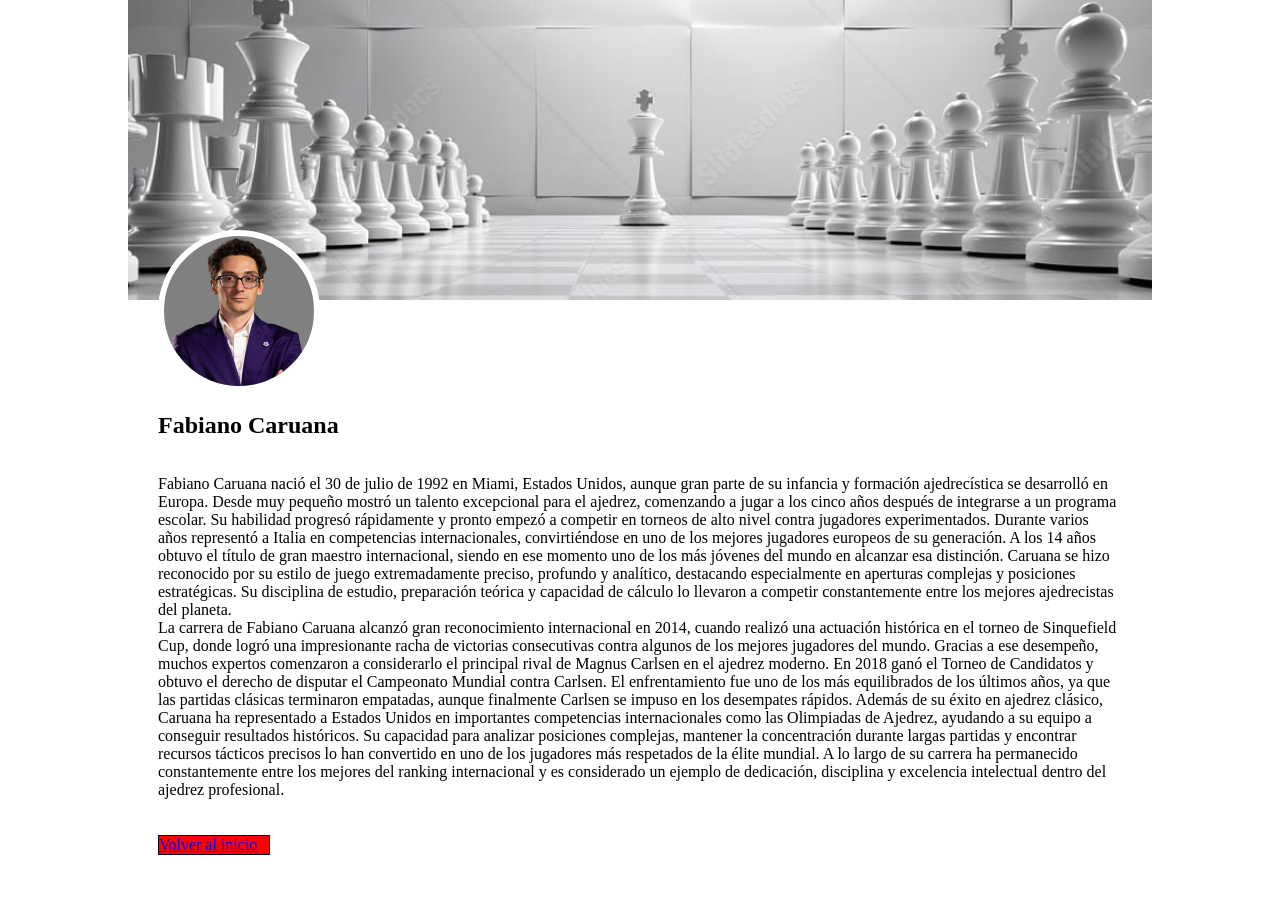
<file: caruana.html>
<html lang="en">
<head>
<meta charset="UTF-8">
<meta name="viewport" content="width=device-width, initial-scale=1.0">
<link rel="stylesheet" href="css/estilos4.css">
</head>
<body>
<div class="contenedor">
<header>
</header>
<main>
<div class="foto">
<img src="imagenes/perfilfc.png" alt="">
</div>
<div class="texto">
<h2>Fabiano Caruana</h2>
    <br>
  <br>
<p>Fabiano Caruana nació el 30 de julio de 1992 en Miami, Estados Unidos, aunque gran parte de su infancia y formación ajedrecística se desarrolló en Europa. Desde muy pequeño mostró un talento excepcional para el ajedrez, comenzando a jugar a los cinco años después de integrarse a un programa escolar. Su habilidad progresó rápidamente y pronto empezó a competir en torneos de alto nivel contra jugadores experimentados. Durante varios años representó a Italia en competencias internacionales, convirtiéndose en uno de los mejores jugadores europeos de su generación. A los 14 años obtuvo el título de gran maestro internacional, siendo en ese momento uno de los más jóvenes del mundo en alcanzar esa distinción. Caruana se hizo reconocido por su estilo de juego extremadamente preciso, profundo y analítico, destacando especialmente en aperturas complejas y posiciones estratégicas. Su disciplina de estudio, preparación teórica y capacidad de cálculo lo llevaron a competir constantemente entre los mejores ajedrecistas del planeta.</p>
<p>La carrera de Fabiano Caruana alcanzó gran reconocimiento internacional en 2014, cuando realizó una actuación histórica en el torneo de Sinquefield Cup, donde logró una impresionante racha de victorias consecutivas contra algunos de los mejores jugadores del mundo. Gracias a ese desempeño, muchos expertos comenzaron a considerarlo el principal rival de Magnus Carlsen en el ajedrez moderno. En 2018 ganó el Torneo de Candidatos y obtuvo el derecho de disputar el Campeonato Mundial contra Carlsen. El enfrentamiento fue uno de los más equilibrados de los últimos años, ya que las partidas clásicas terminaron empatadas, aunque finalmente Carlsen se impuso en los desempates rápidos. Además de su éxito en ajedrez clásico, Caruana ha representado a Estados Unidos en importantes competencias internacionales como las Olimpiadas de Ajedrez, ayudando a su equipo a conseguir resultados históricos. Su capacidad para analizar posiciones complejas, mantener la concentración durante largas partidas y encontrar recursos tácticos precisos lo han convertido en uno de los jugadores más respetados de la élite mundial. A lo largo de su carrera ha permanecido constantemente entre los mejores del ranking internacional y es considerado un ejemplo de dedicación, disciplina y excelencia intelectual dentro del ajedrez profesional.</p>
</div>
   <br>
  <br>
  <div class="dos">
      <a href="mejoresjugadores.html"
      <p>Volver al inicio</p> </a>
    </div>

</body>
</html>
</file>
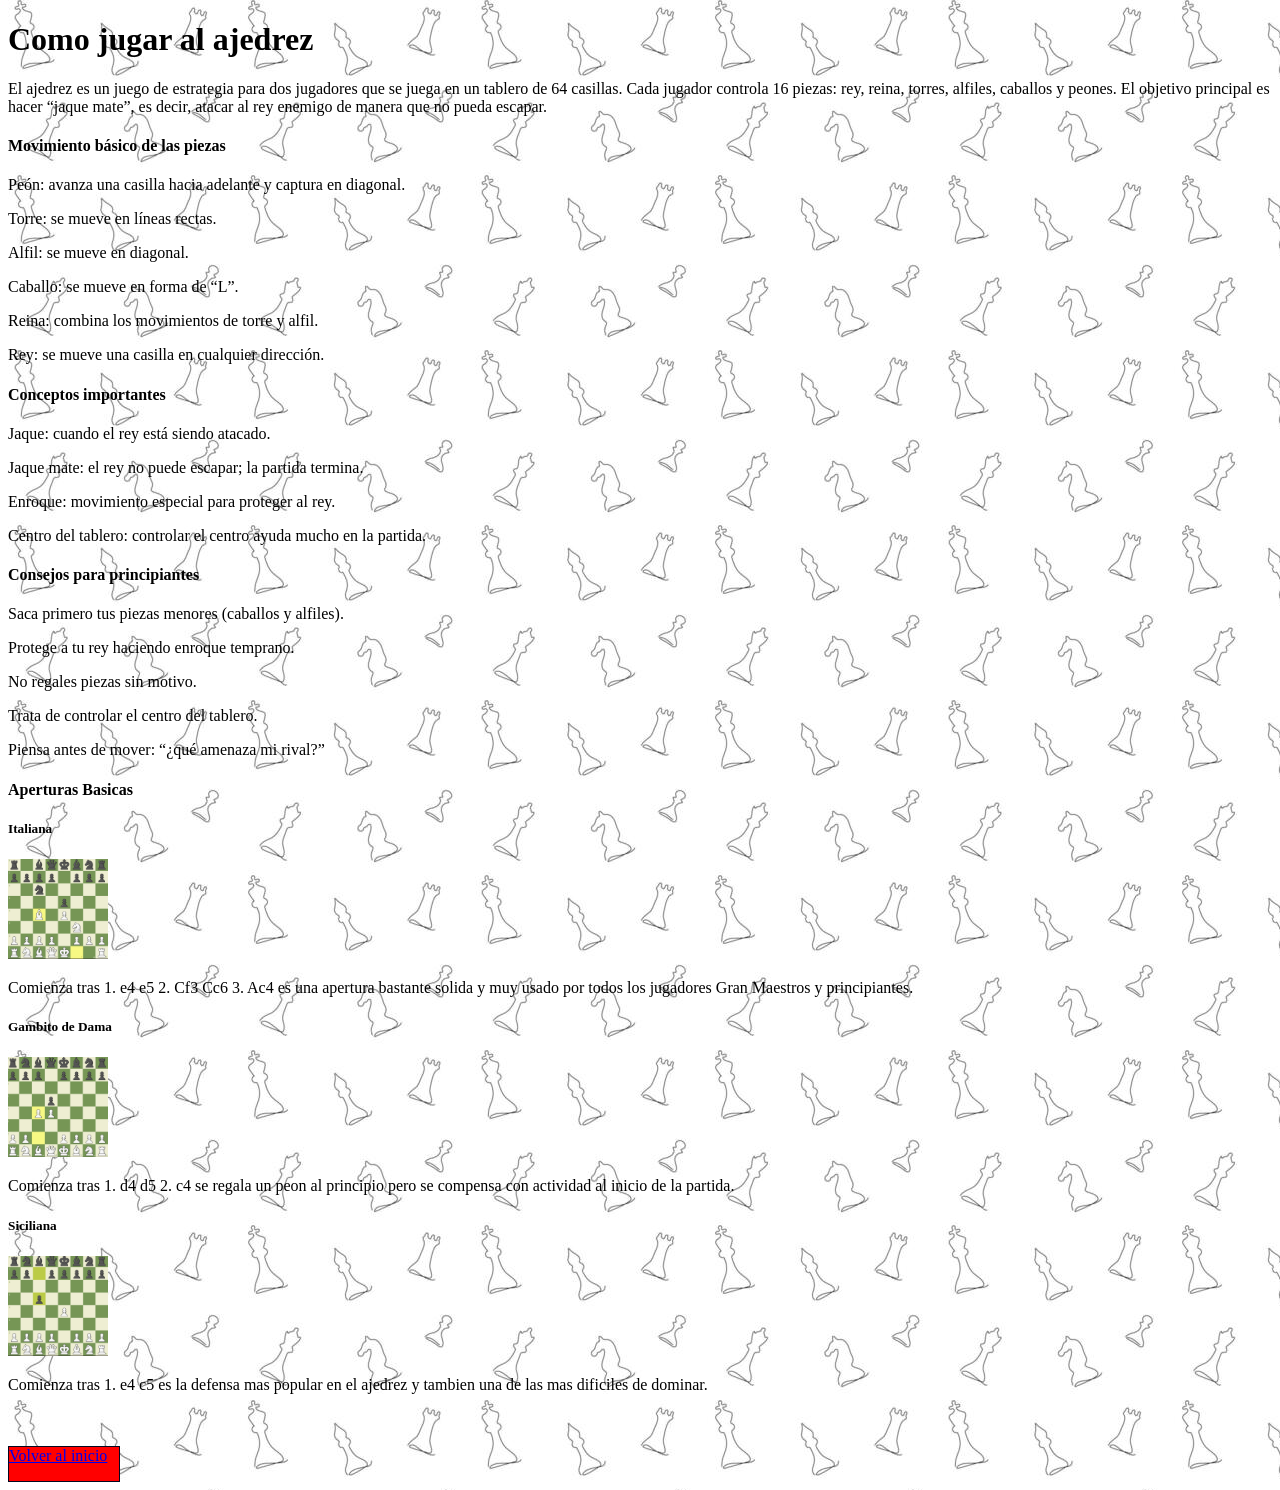
<file: comojugar.html>
<!DOCTYPE html>
<html>
<link rel="stylesheet" href="css/estilos6.css">
<body>
  <h1>
Como jugar al ajedrez
  </h1>
  <h7>El ajedrez es un juego de estrategia para dos jugadores que
    se juega en un tablero de 64 casillas. Cada jugador controla
    16 piezas: rey, reina, torres, alfiles, caballos y peones. 
    El objetivo principal es hacer “jaque mate”, es decir, atacar 
    al rey enemigo de manera que no pueda escapar.</h7>
  <h4>Movimiento básico de las piezas</h4>
  <p>Peón: avanza una casilla hacia adelante y captura en diagonal.</p>
<p>Torre: se mueve en líneas rectas.</p>
<p>Alfil: se mueve en diagonal.</p>
<p>Caballo: se mueve en forma de “L”.</p>
<p>Reina: combina los movimientos de torre y alfil.</p>
<p>Rey: se mueve una casilla en cualquier dirección.</p>
  <h4>Conceptos importantes</h4>
<p>Jaque: cuando el rey está siendo atacado.</p>
<p>Jaque mate: el rey no puede escapar; la partida termina.</p>
<p>Enroque: movimiento especial para proteger al rey.</p>
<p>Centro del tablero: controlar el centro ayuda mucho en la partida.</p>
<h4>Consejos para principiantes</h4>
<p>Saca primero tus piezas menores (caballos y alfiles).</p>
<p>Protege a tu rey haciendo enroque temprano.</p>
<p>No regales piezas sin motivo.</p>
<p>Trata de controlar el centro del tablero.</p>
<p>Piensa antes de mover: “¿qué amenaza mi rival?”  </p>
  <h4>Aperturas Basicas</h4>
  <h5>Italiana</h5>
  <img src="imagenes/italiana.jpg" alt="">
  
  <p>Comienza tras 1. e4 e5 2. Cf3 Cc6 3. Ac4 
    es una apertura bastante solida y muy usado
    por todos los jugadores Gran Maestros y
    principiantes.
    <h5>Gambito de Dama</h5>
  </p>
  <img src="imagenes/gambitodedama.jpg" alt="">
  
  <p>Comienza tras 1. d4 d5 2. c4 
    se regala un peon al principio pero se
    compensa con actividad al inicio de la partida.
  </p>
  <h5>Siciliana</h5>
  <img src="imagenes/siciliana.jpg" alt="">
  <p>Comienza tras 1. e4 c5 es la defensa
    mas popular en el ajedrez y tambien una
    de las mas dificiles de dominar.
  </p>
  <br><br>
  <div class="dos">
      <a href="index.html"
      <p>Volver al inicio</p> </a>
    </div>
</body>
</html>
</file>
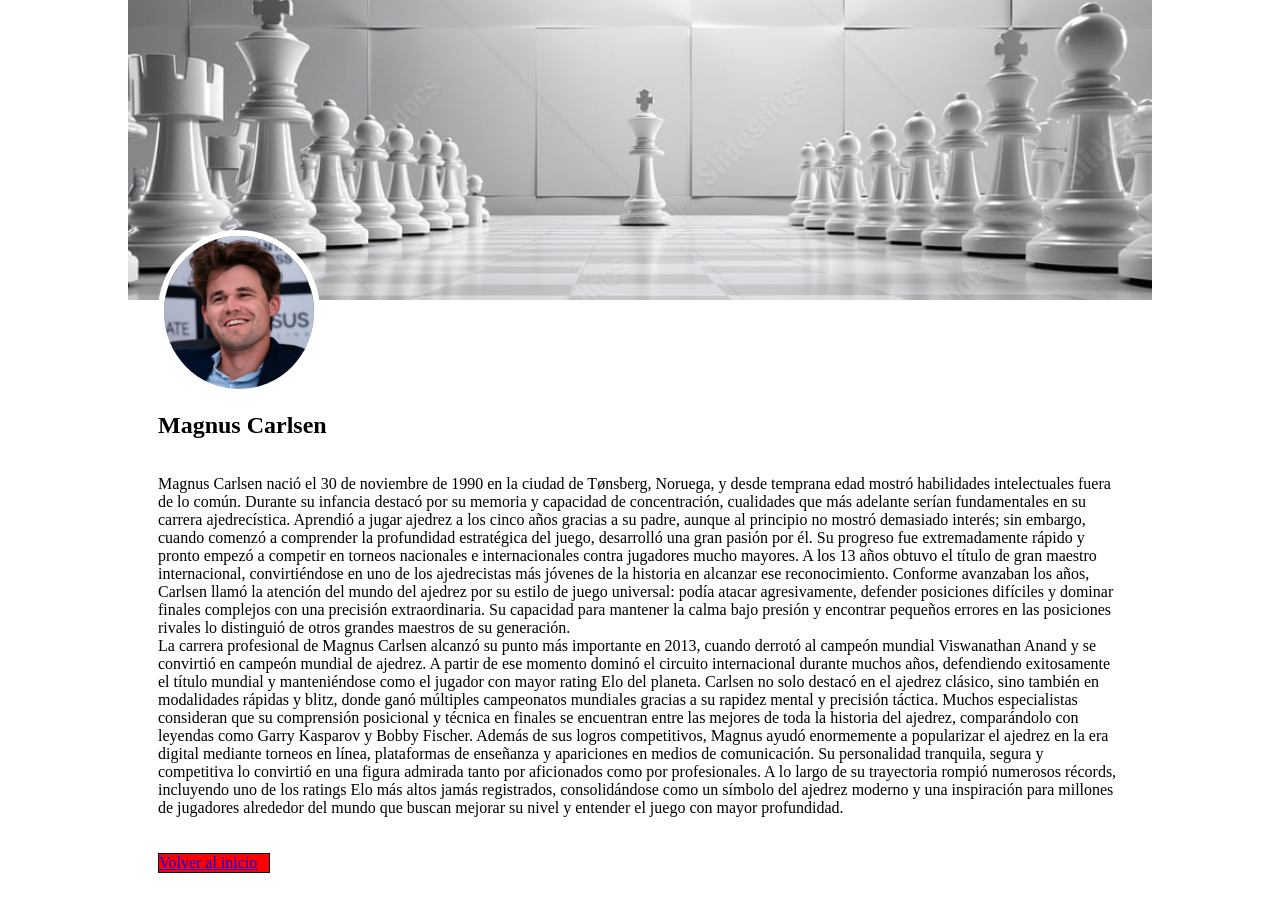
<file: magnuscarlsen.html>
<html lang="en">
<head>
<meta charset="UTF-8">
<meta name="viewport" content="width=device-width, initial-scale=1.0">
<link rel="stylesheet" href="css/estilos4.css">
</head>
<body>
<div class="contenedor">
<header>
</header>
<main>
<div class="foto">
<img src="imagenes/perfil.jpg" alt="">
</div>
<div class="texto">
<h2>Magnus Carlsen</h2>
  <br>
  <br>
<p>Magnus Carlsen nació el 30 de noviembre de 1990 en la ciudad de Tønsberg, Noruega, y desde temprana edad mostró habilidades intelectuales fuera de lo común. Durante su infancia destacó por su memoria y capacidad de concentración, cualidades que más adelante serían fundamentales en su carrera ajedrecística. Aprendió a jugar ajedrez a los cinco años gracias a su padre, aunque al principio no mostró demasiado interés; sin embargo, cuando comenzó a comprender la profundidad estratégica del juego, desarrolló una gran pasión por él. Su progreso fue extremadamente rápido y pronto empezó a competir en torneos nacionales e internacionales contra jugadores mucho mayores. A los 13 años obtuvo el título de gran maestro internacional, convirtiéndose en uno de los ajedrecistas más jóvenes de la historia en alcanzar ese reconocimiento. Conforme avanzaban los años, Carlsen llamó la atención del mundo del ajedrez por su estilo de juego universal: podía atacar agresivamente, defender posiciones difíciles y dominar finales complejos con una precisión extraordinaria. Su capacidad para mantener la calma bajo presión y encontrar pequeños errores en las posiciones rivales lo distinguió de otros grandes maestros de su generación.</p>
<p>La carrera profesional de Magnus Carlsen alcanzó su punto más importante en 2013, cuando derrotó al campeón mundial Viswanathan Anand y se convirtió en campeón mundial de ajedrez. A partir de ese momento dominó el circuito internacional durante muchos años, defendiendo exitosamente el título mundial y manteniéndose como el jugador con mayor rating Elo del planeta. Carlsen no solo destacó en el ajedrez clásico, sino también en modalidades rápidas y blitz, donde ganó múltiples campeonatos mundiales gracias a su rapidez mental y precisión táctica. Muchos especialistas consideran que su comprensión posicional y técnica en finales se encuentran entre las mejores de toda la historia del ajedrez, comparándolo con leyendas como Garry Kasparov y Bobby Fischer. Además de sus logros competitivos, Magnus ayudó enormemente a popularizar el ajedrez en la era digital mediante torneos en línea, plataformas de enseñanza y apariciones en medios de comunicación. Su personalidad tranquila, segura y competitiva lo convirtió en una figura admirada tanto por aficionados como por profesionales. A lo largo de su trayectoria rompió numerosos récords, incluyendo uno de los ratings Elo más altos jamás registrados, consolidándose como un símbolo del ajedrez moderno y una inspiración para millones de jugadores alrededor del mundo que buscan mejorar su nivel y entender el juego con mayor profundidad.</p>
    
</div>
  <br>
  <br>
  <div class="dos">
      <a href="mejoresjugadores.html"
      <p>Volver al inicio</p> </a>
    </div>

</body>
</html>
</file>
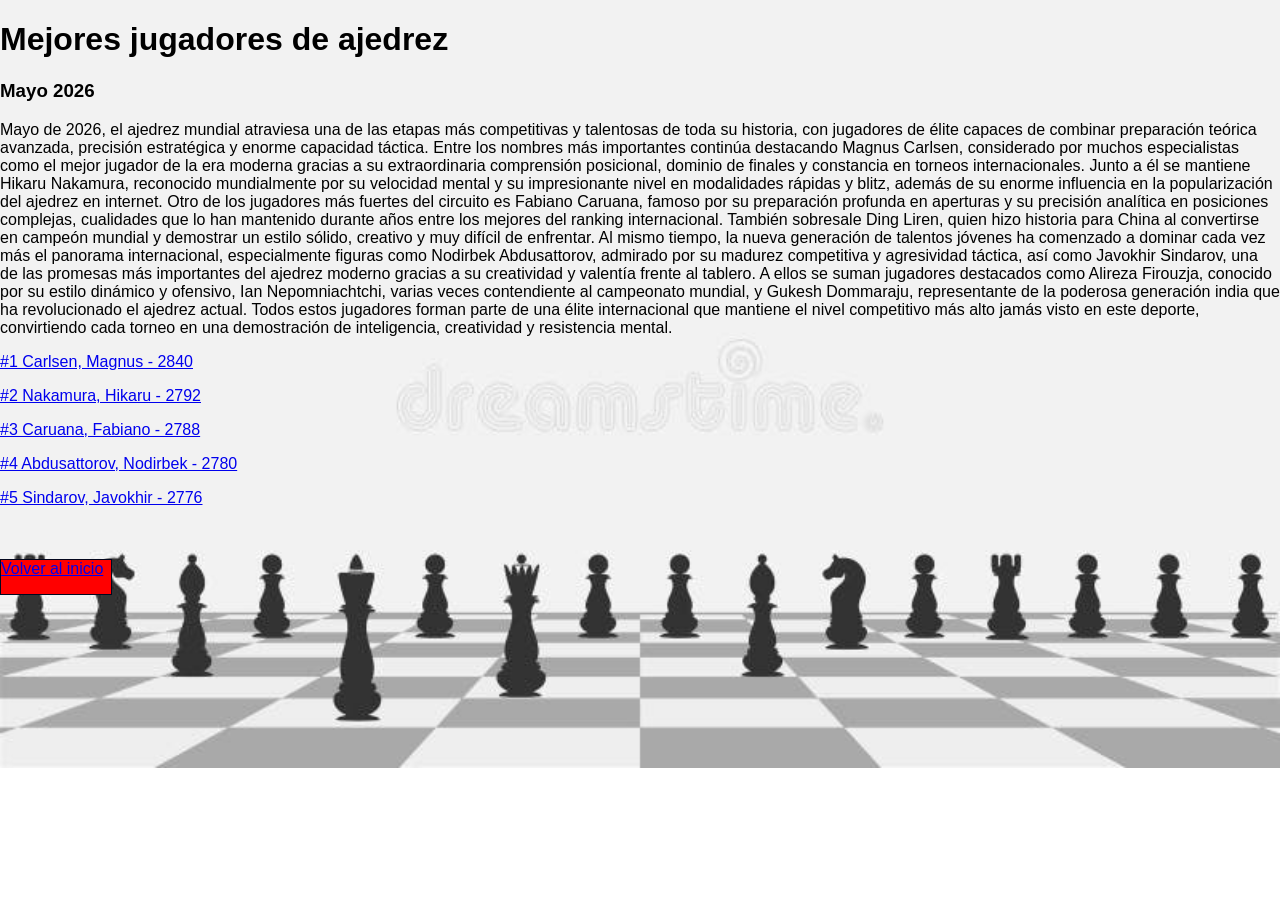
<file: mejoresjugadores.html>
<!DOCTYPE html>
<html>
<link rel="stylesheet" href="css/estilos5.css">
<body>
  <h1>
Mejores jugadores de ajedrez
  </h1>
  <h3>Mayo 2026</h3>
Mayo de 2026, el ajedrez mundial atraviesa una de las etapas más competitivas y talentosas de toda su historia, con jugadores de élite capaces de combinar preparación teórica avanzada, precisión estratégica y enorme capacidad táctica. Entre los nombres más importantes continúa destacando Magnus Carlsen, considerado por muchos especialistas como el mejor jugador de la era moderna gracias a su extraordinaria comprensión posicional, dominio de finales y constancia en torneos internacionales. Junto a él se mantiene Hikaru Nakamura, reconocido mundialmente por su velocidad mental y su impresionante nivel en modalidades rápidas y blitz, además de su enorme influencia en la popularización del ajedrez en internet. Otro de los jugadores más fuertes del circuito es Fabiano Caruana, famoso por su preparación profunda en aperturas y su precisión analítica en posiciones complejas, cualidades que lo han mantenido durante años entre los mejores del ranking internacional. También sobresale Ding Liren, quien hizo historia para China al convertirse en campeón mundial y demostrar un estilo sólido, creativo y muy difícil de enfrentar. Al mismo tiempo, la nueva generación de talentos jóvenes ha comenzado a dominar cada vez más el panorama internacional, especialmente figuras como Nodirbek Abdusattorov, admirado por su madurez competitiva y agresividad táctica, así como Javokhir Sindarov, una de las promesas más importantes del ajedrez moderno gracias a su creatividad y valentía frente al tablero. A ellos se suman jugadores destacados como Alireza Firouzja, conocido por su estilo dinámico y ofensivo, Ian Nepomniachtchi, varias veces contendiente al campeonato mundial, y Gukesh Dommaraju, representante de la poderosa generación india que ha revolucionado el ajedrez actual. Todos estos jugadores forman parte de una élite internacional que mantiene el nivel competitivo más alto jamás visto en este deporte, convirtiendo cada torneo en una demostración de inteligencia, creatividad y resistencia mental.
 <a href="magnuscarlsen.html"> <p>#1  Carlsen, Magnus -  2840</p></a>
  <a href="nakamura.html"><p>#2  Nakamura, Hikaru  -  2792</p></a>
  <a href="caruana.html"><p>#3  Caruana, Fabiano  -  2788</p></a>
  <a href="uzbeko.html"><p>#4  Abdusattorov, Nodirbek  -  2780</p></a>
  <a href="sindarov.html"><p>#5  Sindarov, Javokhir  -  2776</p></a>
  <br><br>
  <div class="dos">
      <a href="index.html"
      <p>Volver al inicio</p> </a>
    </div>
  
</body>
</html>
</file>
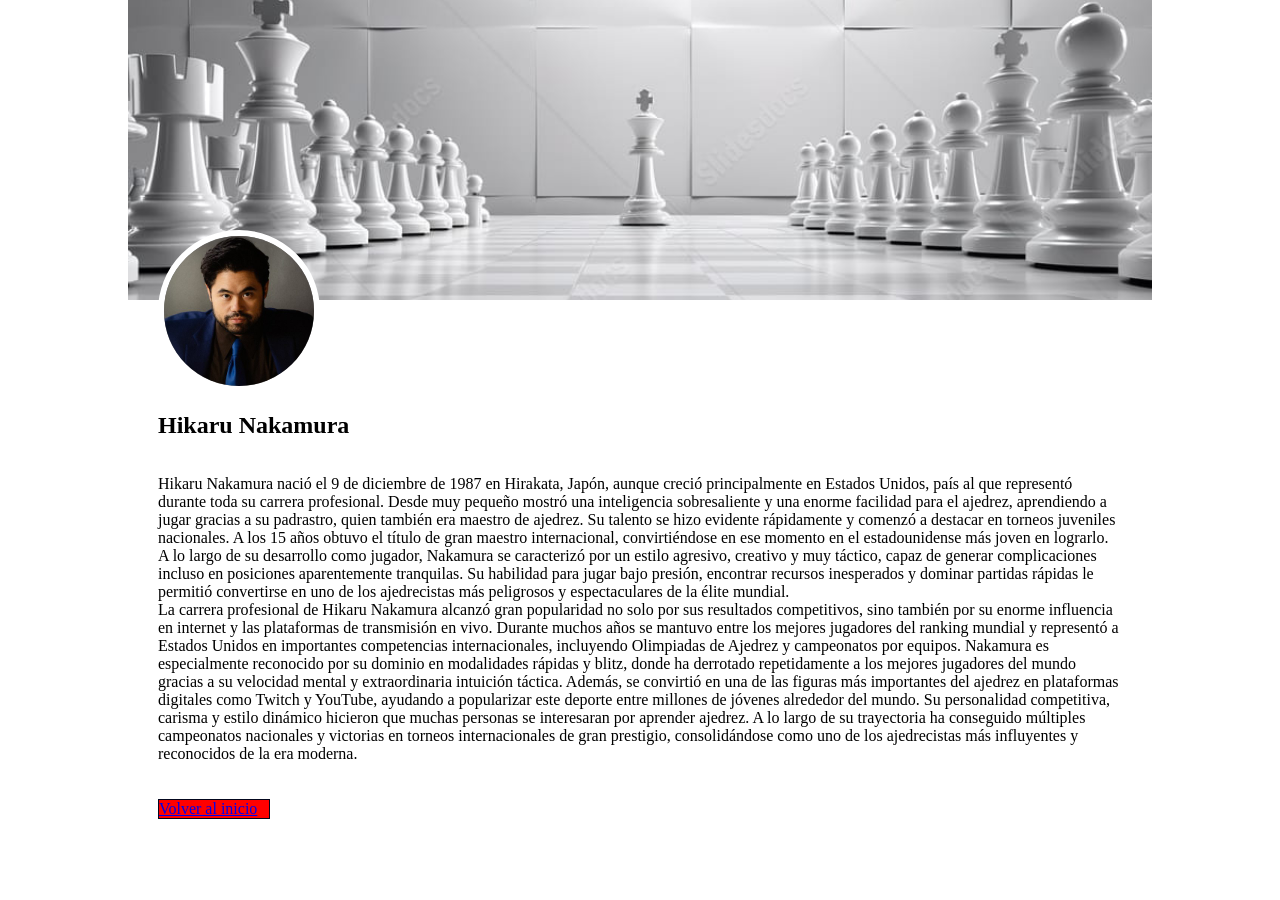
<file: nakamura.html>
<html lang="en">
<head>
<meta charset="UTF-8">
<meta name="viewport" content="width=device-width, initial-scale=1.0">
<link rel="stylesheet" href="css/estilos4.css">
</head>
<body>
<div class="contenedor">
<header>
</header>
<main>
<div class="foto">
<img src="imagenes/perfilhn.jpg" alt="">
</div>
<div class="texto">
<h2>Hikaru Nakamura</h2>
    <br>
  <br>
<p>Hikaru Nakamura nació el 9 de diciembre de 1987 en Hirakata, Japón, aunque creció principalmente en Estados Unidos, país al que representó durante toda su carrera profesional. Desde muy pequeño mostró una inteligencia sobresaliente y una enorme facilidad para el ajedrez, aprendiendo a jugar gracias a su padrastro, quien también era maestro de ajedrez. Su talento se hizo evidente rápidamente y comenzó a destacar en torneos juveniles nacionales. A los 15 años obtuvo el título de gran maestro internacional, convirtiéndose en ese momento en el estadounidense más joven en lograrlo. A lo largo de su desarrollo como jugador, Nakamura se caracterizó por un estilo agresivo, creativo y muy táctico, capaz de generar complicaciones incluso en posiciones aparentemente tranquilas. Su habilidad para jugar bajo presión, encontrar recursos inesperados y dominar partidas rápidas le permitió convertirse en uno de los ajedrecistas más peligrosos y espectaculares de la élite mundial.</p>
<p>La carrera profesional de Hikaru Nakamura alcanzó gran popularidad no solo por sus resultados competitivos, sino también por su enorme influencia en internet y las plataformas de transmisión en vivo. Durante muchos años se mantuvo entre los mejores jugadores del ranking mundial y representó a Estados Unidos en importantes competencias internacionales, incluyendo Olimpiadas de Ajedrez y campeonatos por equipos. Nakamura es especialmente reconocido por su dominio en modalidades rápidas y blitz, donde ha derrotado repetidamente a los mejores jugadores del mundo gracias a su velocidad mental y extraordinaria intuición táctica. Además, se convirtió en una de las figuras más importantes del ajedrez en plataformas digitales como Twitch y YouTube, ayudando a popularizar este deporte entre millones de jóvenes alrededor del mundo. Su personalidad competitiva, carisma y estilo dinámico hicieron que muchas personas se interesaran por aprender ajedrez. A lo largo de su trayectoria ha conseguido múltiples campeonatos nacionales y victorias en torneos internacionales de gran prestigio, consolidándose como uno de los ajedrecistas más influyentes y reconocidos de la era moderna.</p>
  <br>
  <br>
  <div class="dos">
      <a href="mejoresjugadores.html"
      <p>Volver al inicio</p> </a>
    </div>
</body>
</html>
</file>
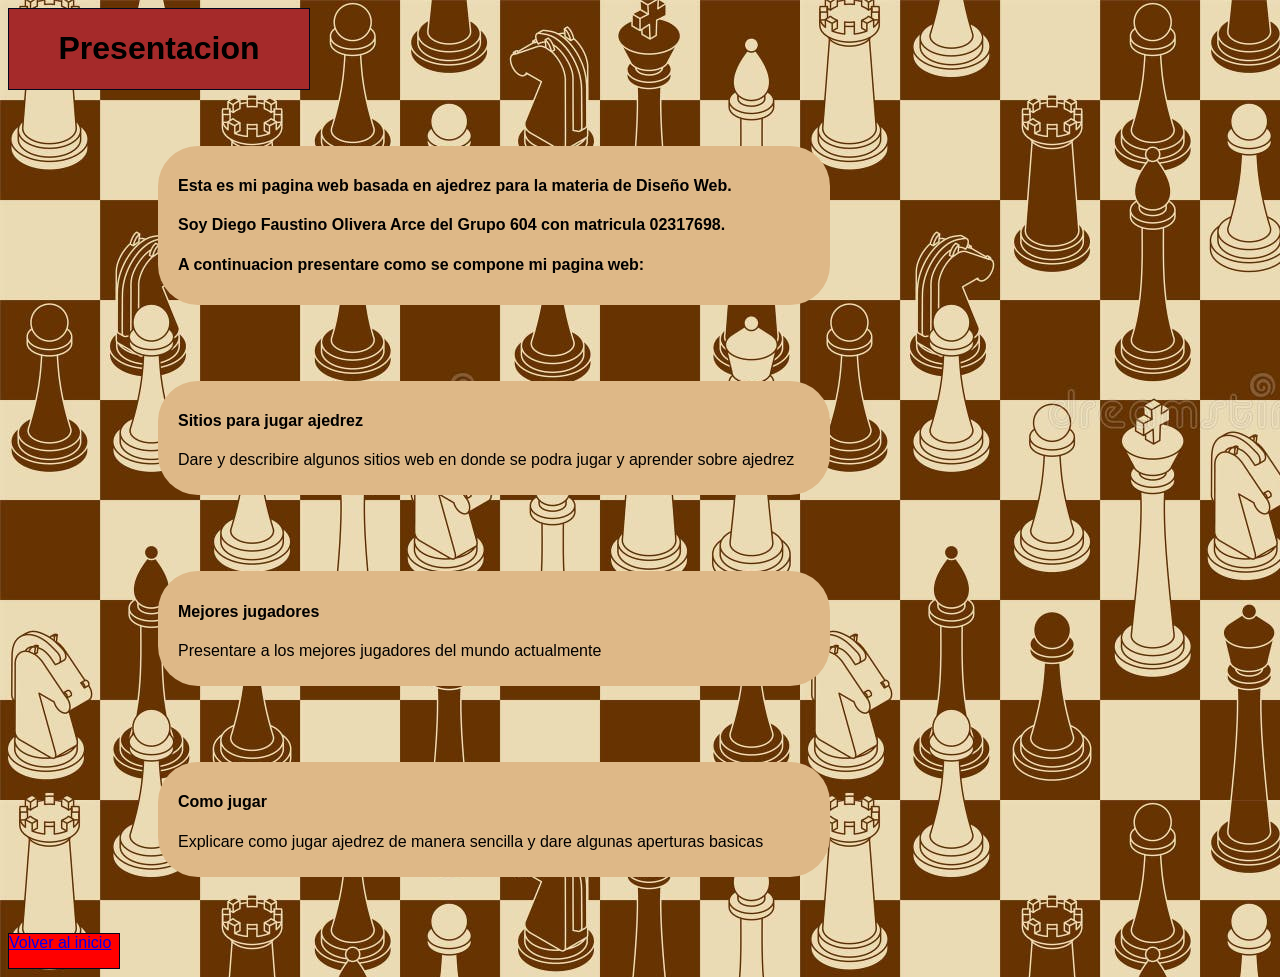
<file: presentacion.html>
<!DOCTYPE html>
<html>
<link rel="stylesheet" href="css/estilos2.css">
<body>
  <div class="cero">
  <h1>
Presentacion
  </h1></div>
  <br><br>
  <div class="uno">
  <h4>Esta es mi pagina web basada en ajedrez
para la materia de Diseño Web.</h4>
  <h4>Soy Diego Faustino Olivera Arce del Grupo 604
con matricula 02317698.  </h4>
  <h4>A continuacion presentare como se compone mi pagina
  web:</h4></div>
  <br><br>
  <div class="uno"> <h4>Sitios para jugar ajedrez</h4> 
    <p>Dare y describire algunos sitios web en
      donde se podra jugar y aprender sobre ajedrez
    </p>
</div>
  <br><br>
  <div class="uno"> <h4>Mejores jugadores</h4> 
    <p>Presentare a los mejores jugadores del
      mundo actualmente
    </p></div>
   <br><br>
  <div class="uno"> <h4>Como jugar</h4> 
    <p>Explicare como jugar ajedrez de manera
      sencilla y dare algunas aperturas basicas
    </p>
    </div>
  <br><br>
    <div class="dos">
      <a href="index.html"
      <p>Volver al inicio</p> </a>
    </div>
</body>
</html>
</file>
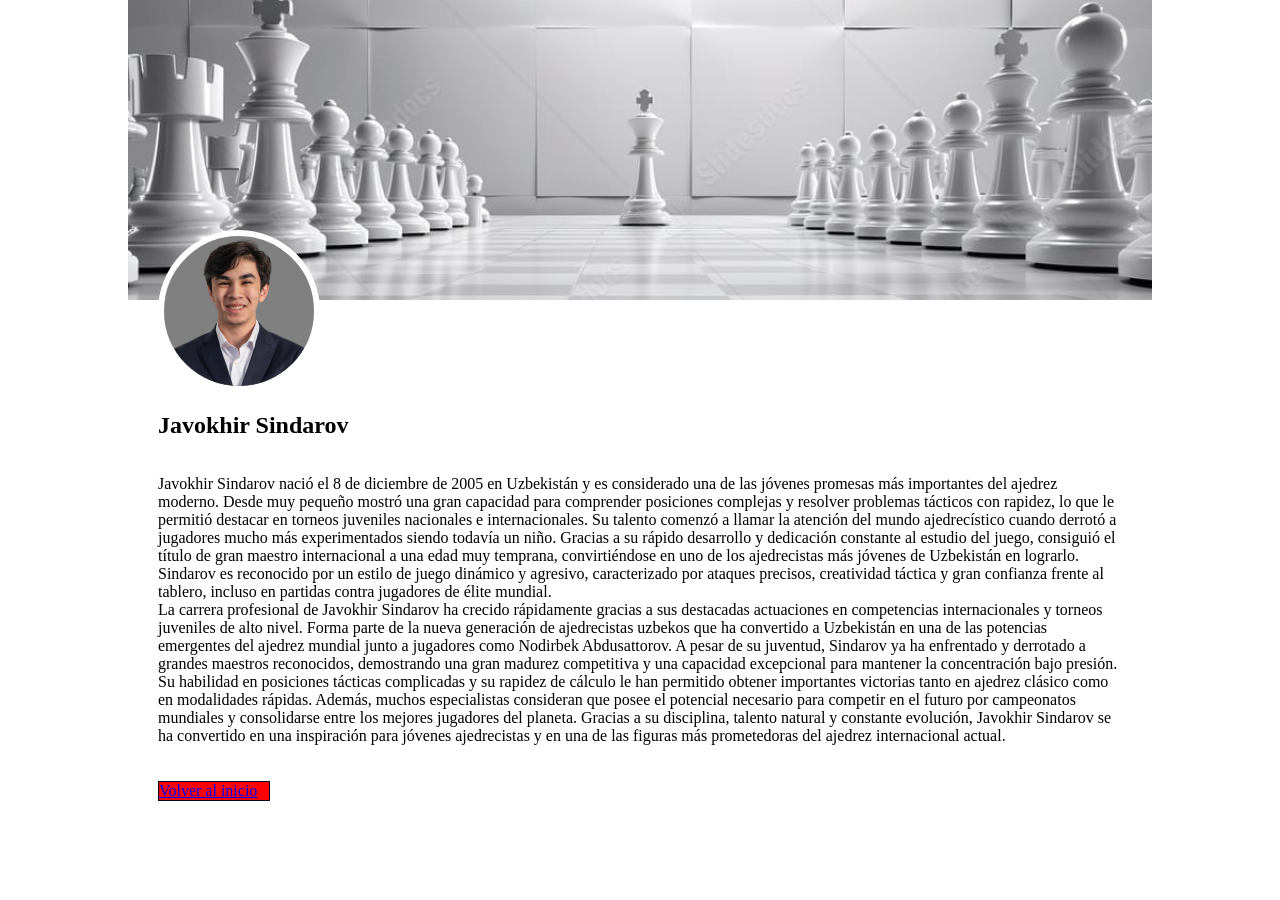
<file: sindarov.html>
<html lang="en">
<head>
<meta charset="UTF-8">
<meta name="viewport" content="width=device-width, initial-scale=1.0">
<link rel="stylesheet" href="css/estilos4.css">
</head>
<body>
<div class="contenedor">
<header>
</header>
<main>
<div class="foto">
<img src="imagenes/perfiljs.png" alt="">
</div>
<div class="texto">
<h2>Javokhir Sindarov</h2>
  <br>
  <br>
  <p>Javokhir Sindarov nació el 8 de diciembre de 2005 en Uzbekistán y es considerado una de las jóvenes promesas más importantes del ajedrez moderno. Desde muy pequeño mostró una gran capacidad para comprender posiciones complejas y resolver problemas tácticos con rapidez, lo que le permitió destacar en torneos juveniles nacionales e internacionales. Su talento comenzó a llamar la atención del mundo ajedrecístico cuando derrotó a jugadores mucho más experimentados siendo todavía un niño. Gracias a su rápido desarrollo y dedicación constante al estudio del juego, consiguió el título de gran maestro internacional a una edad muy temprana, convirtiéndose en uno de los ajedrecistas más jóvenes de Uzbekistán en lograrlo. Sindarov es reconocido por un estilo de juego dinámico y agresivo, caracterizado por ataques precisos, creatividad táctica y gran confianza frente al tablero, incluso en partidas contra jugadores de élite mundial.</p>
  <p>La carrera profesional de Javokhir Sindarov ha crecido rápidamente gracias a sus destacadas actuaciones en competencias internacionales y torneos juveniles de alto nivel. Forma parte de la nueva generación de ajedrecistas uzbekos que ha convertido a Uzbekistán en una de las potencias emergentes del ajedrez mundial junto a jugadores como Nodirbek Abdusattorov. A pesar de su juventud, Sindarov ya ha enfrentado y derrotado a grandes maestros reconocidos, demostrando una gran madurez competitiva y una capacidad excepcional para mantener la concentración bajo presión. Su habilidad en posiciones tácticas complicadas y su rapidez de cálculo le han permitido obtener importantes victorias tanto en ajedrez clásico como en modalidades rápidas. Además, muchos especialistas consideran que posee el potencial necesario para competir en el futuro por campeonatos mundiales y consolidarse entre los mejores jugadores del planeta. Gracias a su disciplina, talento natural y constante evolución, Javokhir Sindarov se ha convertido en una inspiración para jóvenes ajedrecistas y en una de las figuras más prometedoras del ajedrez internacional actual.</p>
  </div>
  <br>
  <br>
  <div class="dos">
      <a href="mejoresjugadores.html"
      <p>Volver al inicio</p> </a>
    </div>

</body>
</html>
</file>
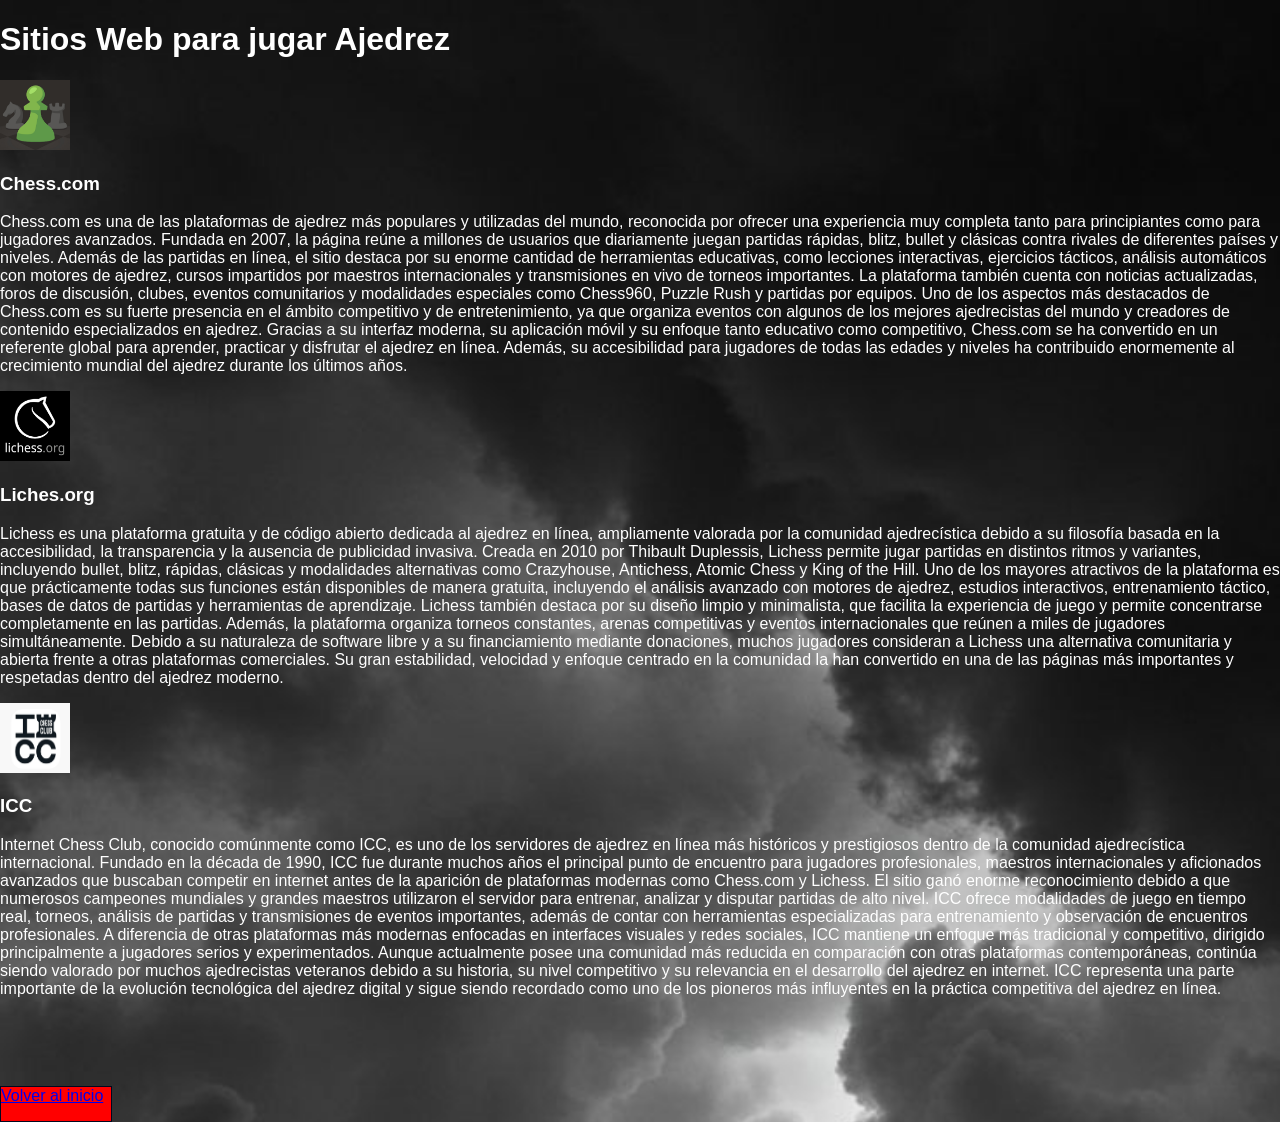
<file: sitiosdeajedrez.html>
<!DOCTYPE html>

<html>
<link rel="stylesheet" href="css/estilos3.css">
<body>
  <h1>
Sitios Web para jugar Ajedrez
  </h1>
  <a href="https://www.chess.com"><img src="imagenes/chesscom.jpg" alt=""></a>
  <h3>Chess.com</h3>
  
  <p>Chess.com es una de las plataformas de ajedrez más populares y utilizadas del mundo, reconocida por ofrecer una experiencia muy completa tanto para principiantes como para jugadores avanzados. Fundada en 2007, la página reúne a millones de usuarios que diariamente juegan partidas rápidas, blitz, bullet y clásicas contra rivales de diferentes países y niveles. Además de las partidas en línea, el sitio destaca por su enorme cantidad de herramientas educativas, como lecciones interactivas, ejercicios tácticos, análisis automáticos con motores de ajedrez, cursos impartidos por maestros internacionales y transmisiones en vivo de torneos importantes. La plataforma también cuenta con noticias actualizadas, foros de discusión, clubes, eventos comunitarios y modalidades especiales como Chess960, Puzzle Rush y partidas por equipos. Uno de los aspectos más destacados de Chess.com es su fuerte presencia en el ámbito competitivo y de entretenimiento, ya que organiza eventos con algunos de los mejores ajedrecistas del mundo y creadores de contenido especializados en ajedrez. Gracias a su interfaz moderna, su aplicación móvil y su enfoque tanto educativo como competitivo, Chess.com se ha convertido en un referente global para aprender, practicar y disfrutar el ajedrez en línea. Además, su accesibilidad para jugadores de todas las edades y niveles ha contribuido enormemente al crecimiento mundial del ajedrez durante los últimos años.</p>
 <a href="https://lichess.org"> <img src="imagenes/lichessnegro.jpg" alt=""></a>
  
  <h3>Liches.org</h3>
  <p>Lichess es una plataforma gratuita y de código abierto dedicada al ajedrez en línea, ampliamente valorada por la comunidad ajedrecística debido a su filosofía basada en la accesibilidad, la transparencia y la ausencia de publicidad invasiva. Creada en 2010 por Thibault Duplessis, Lichess permite jugar partidas en distintos ritmos y variantes, incluyendo bullet, blitz, rápidas, clásicas y modalidades alternativas como Crazyhouse, Antichess, Atomic Chess y King of the Hill. Uno de los mayores atractivos de la plataforma es que prácticamente todas sus funciones están disponibles de manera gratuita, incluyendo el análisis avanzado con motores de ajedrez, estudios interactivos, entrenamiento táctico, bases de datos de partidas y herramientas de aprendizaje. Lichess también destaca por su diseño limpio y minimalista, que facilita la experiencia de juego y permite concentrarse completamente en las partidas. Además, la plataforma organiza torneos constantes, arenas competitivas y eventos internacionales que reúnen a miles de jugadores simultáneamente. Debido a su naturaleza de software libre y a su financiamiento mediante donaciones, muchos jugadores consideran a Lichess una alternativa comunitaria y abierta frente a otras plataformas comerciales. Su gran estabilidad, velocidad y enfoque centrado en la comunidad la han convertido en una de las páginas más importantes y respetadas dentro del ajedrez moderno.</p>
      <a href="https://www.chessclub.com"><img src="imagenes/icc.jpg" alt=""></a>

  <h3>ICC</h3>
<p>Internet Chess Club, conocido comúnmente como ICC, es uno de los servidores de ajedrez en línea más históricos y prestigiosos dentro de la comunidad ajedrecística internacional. Fundado en la década de 1990, ICC fue durante muchos años el principal punto de encuentro para jugadores profesionales, maestros internacionales y aficionados avanzados que buscaban competir en internet antes de la aparición de plataformas modernas como Chess.com y Lichess. El sitio ganó enorme reconocimiento debido a que numerosos campeones mundiales y grandes maestros utilizaron el servidor para entrenar, analizar y disputar partidas de alto nivel. ICC ofrece modalidades de juego en tiempo real, torneos, análisis de partidas y transmisiones de eventos importantes, además de contar con herramientas especializadas para entrenamiento y observación de encuentros profesionales. A diferencia de otras plataformas más modernas enfocadas en interfaces visuales y redes sociales, ICC mantiene un enfoque más tradicional y competitivo, dirigido principalmente a jugadores serios y experimentados. Aunque actualmente posee una comunidad más reducida en comparación con otras plataformas contemporáneas, continúa siendo valorado por muchos ajedrecistas veteranos debido a su historia, su nivel competitivo y su relevancia en el desarrollo del ajedrez en internet. ICC representa una parte importante de la evolución tecnológica del ajedrez digital y sigue siendo recordado como uno de los pioneros más influyentes en la práctica competitiva del ajedrez en línea.</p>
<br><br>
  <br><br>
  <div class="dos">      
      <a href="index.html"
      <p>Volver al inicio</p> </a>
    </div>

</body>
</html>
</file>
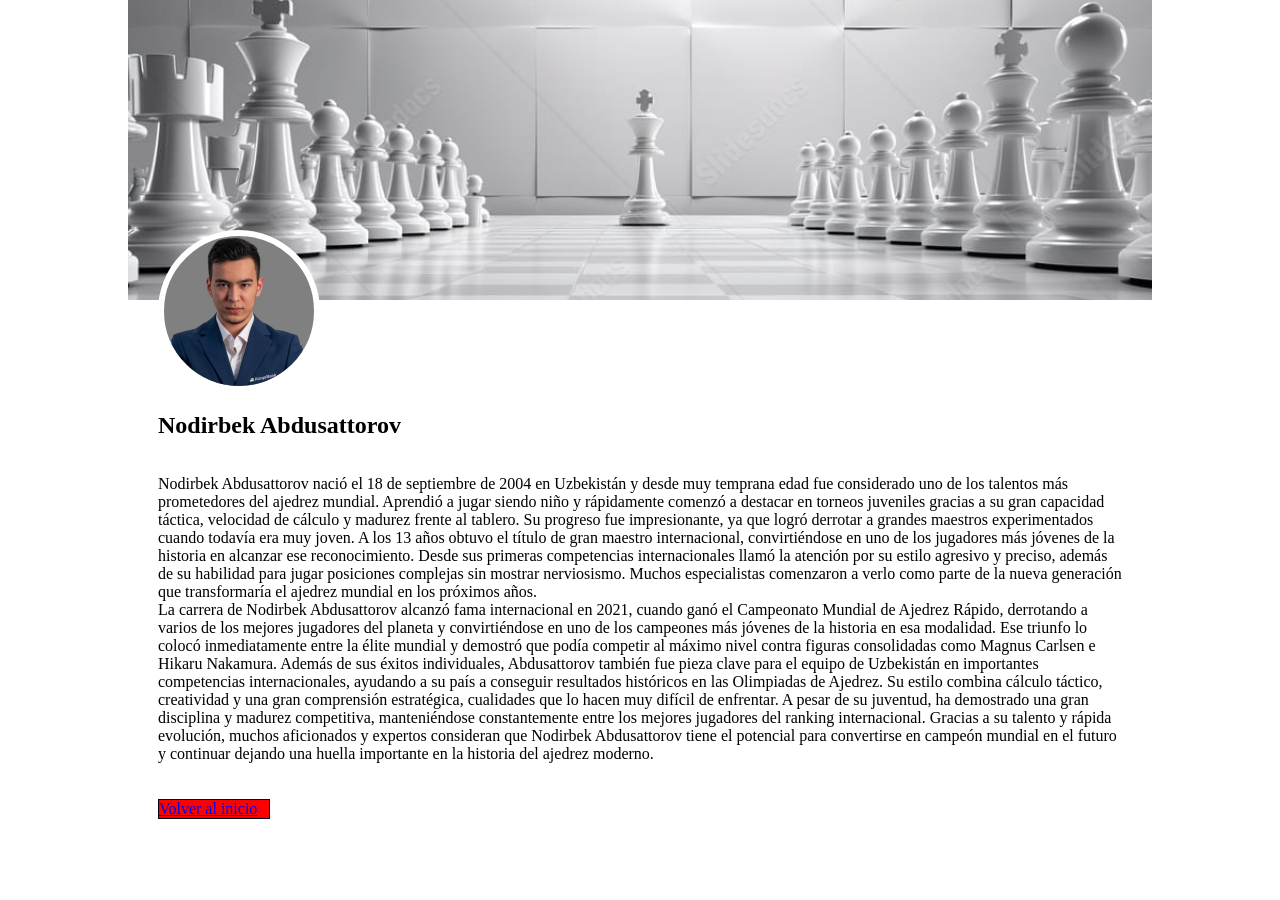
<file: uzbeko.html>
<html lang="en">
<head>
<meta charset="UTF-8">
<meta name="viewport" content="width=device-width, initial-scale=1.0">
<link rel="stylesheet" href="css/estilos4.css">
</head>
<body>
<div class="contenedor">
<header>
</header>
<main>
<div class="foto">
<img src="imagenes/perfilna.png" alt="">
</div>
<div class="texto">
<h2>Nodirbek Abdusattorov</h2>
    <br>
  <br>
<p>Nodirbek Abdusattorov nació el 18 de septiembre de 2004 en Uzbekistán y desde muy temprana edad fue considerado uno de los talentos más prometedores del ajedrez mundial. Aprendió a jugar siendo niño y rápidamente comenzó a destacar en torneos juveniles gracias a su gran capacidad táctica, velocidad de cálculo y madurez frente al tablero. Su progreso fue impresionante, ya que logró derrotar a grandes maestros experimentados cuando todavía era muy joven. A los 13 años obtuvo el título de gran maestro internacional, convirtiéndose en uno de los jugadores más jóvenes de la historia en alcanzar ese reconocimiento. Desde sus primeras competencias internacionales llamó la atención por su estilo agresivo y preciso, además de su habilidad para jugar posiciones complejas sin mostrar nerviosismo. Muchos especialistas comenzaron a verlo como parte de la nueva generación que transformaría el ajedrez mundial en los próximos años.</p>
<p>La carrera de Nodirbek Abdusattorov alcanzó fama internacional en 2021, cuando ganó el Campeonato Mundial de Ajedrez Rápido, derrotando a varios de los mejores jugadores del planeta y convirtiéndose en uno de los campeones más jóvenes de la historia en esa modalidad. Ese triunfo lo colocó inmediatamente entre la élite mundial y demostró que podía competir al máximo nivel contra figuras consolidadas como Magnus Carlsen e Hikaru Nakamura. Además de sus éxitos individuales, Abdusattorov también fue pieza clave para el equipo de Uzbekistán en importantes competencias internacionales, ayudando a su país a conseguir resultados históricos en las Olimpiadas de Ajedrez. Su estilo combina cálculo táctico, creatividad y una gran comprensión estratégica, cualidades que lo hacen muy difícil de enfrentar. A pesar de su juventud, ha demostrado una gran disciplina y madurez competitiva, manteniéndose constantemente entre los mejores jugadores del ranking internacional. Gracias a su talento y rápida evolución, muchos aficionados y expertos consideran que Nodirbek Abdusattorov tiene el potencial para convertirse en campeón mundial en el futuro y continuar dejando una huella importante en la historia del ajedrez moderno.</p>    
  </div>
 <br>
  <br>
  <div class="dos">
      <a href="mejoresjugadores.html"
      <p>Volver al inicio</p> </a>
    </div>

</body>
</html>
</file>
<file: css/estilos4.css>
*{
  padding: 0;
  margin: 0;
}
body{
font-family: "calibri light";
}
.contenedor{
background: tomato;
width: 80%;
margin: auto;
}
header{
background: black;
height:100px;
}
main{
background: blue;
}
footer{
  background:teal; 
}
header{
height:300px;
background-image:url("../imagenes/ajedrezfondo3.jpg");
background-position: center;
background-size: cover;
}
main{
  background: white;
  padding: 20px 30px;
}
main .foto{
width: 150px;
height: 150px;
background-color: grey;
border-radius: 50%;
margin: -90px 0 20px 0;
border: 6px solid #ffffff;
}
main .foto img{
width:100%;
border-radius: 50%;
}
footer {
background:teal;
text-align: center;
padding: 10px;
color: #ffffff;
}
.dos{
  background: red;
  border: 1px solid #03071e;
  width: 110px;
</file>
<file: css/estilos6.css>
.dos{
  background: red;
  border: 1px solid #03071e;
  width: 110px;
}
body{
  color: black;
  border-color: white;
  background-image: url("../imagenes/patron1a.jpg");
  background-repeat: repeat;
}
img{
  width:100px;
  height: 100px;
}
</file>
<file: css/estilos5.css>
body {
  background-image: url("../imagenes/ajedrezfondo1.jpg");
background-repeat: no-repeat;
  background-size: cover;
  width:500;
  margin:0;
font-family: Helvetica;
  background-color: white;
  .dos{
  background: red;
  border: 1px solid #03071e;
  width: 110px;
}
</file>
<file: css/estilos2.css>
body {
  background-image: url("../imagenes/fondoap.jpg");
background-repeat: repeat;
  width:500
  margin:0;
font-family: Helvetica;
  background-color: white;
}
.cero{
background: brown;
  border: 1px solid #03071e;
  width: 300px;
  text-align: center;
}
.dos{
  background: red;
  border: 1px solid #03071e;
  width: 110px;
}
.uno{
background: burlywood;
width:50%;
margin:20px 150px;
padding: 10px 20px;
border-radius: 40px;
}
</file>
<file: css/estilos3.css>
.dos{
  background: red;
  border: 1px solid #03071e;
  width: 110px;
  
}
body {
  color: white;
  background-image: url("../imagenes/nubes.jpg");
background-repeat: repeat;
  background-size: cover;
  margin:0;
font-family: Helvetica;
  background-color: black;
  text-align: left;
}
img{
  width: 70px;
  height: 70px;
  align-items: left;
}
</file>
